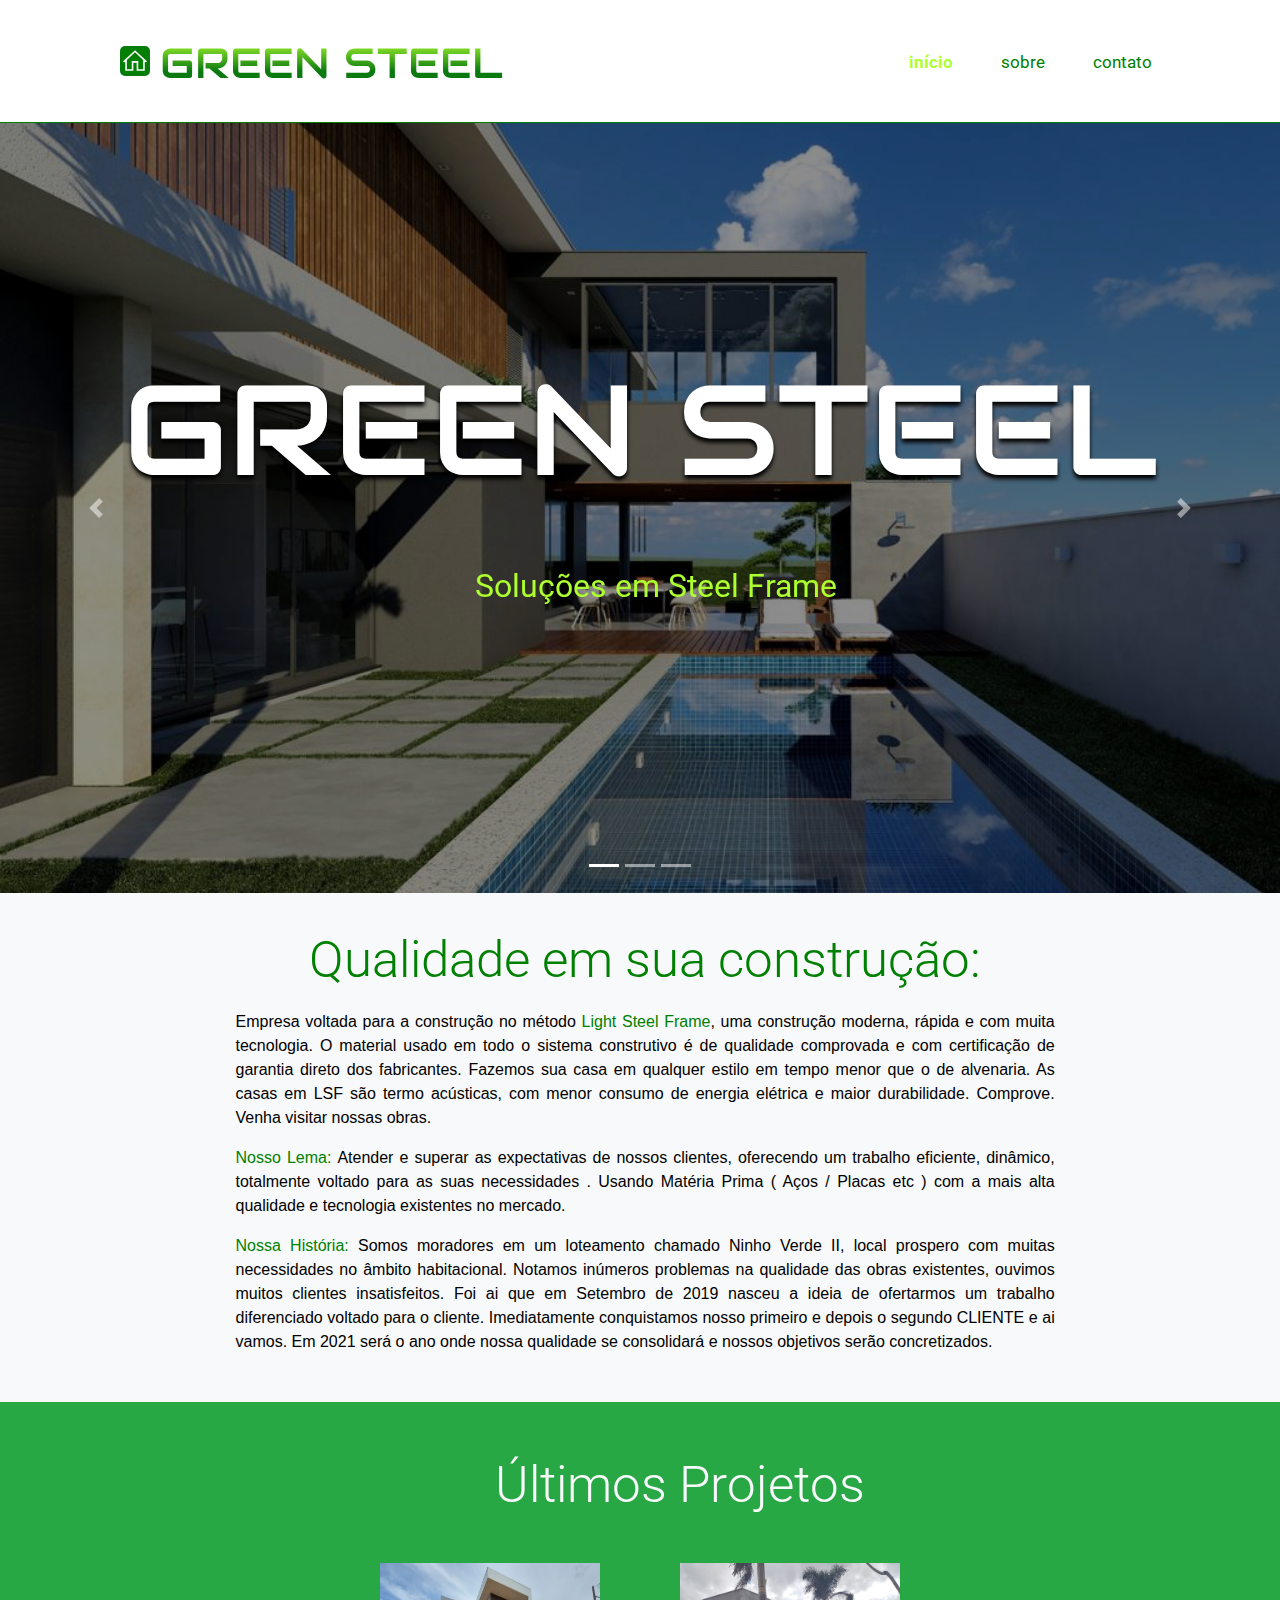
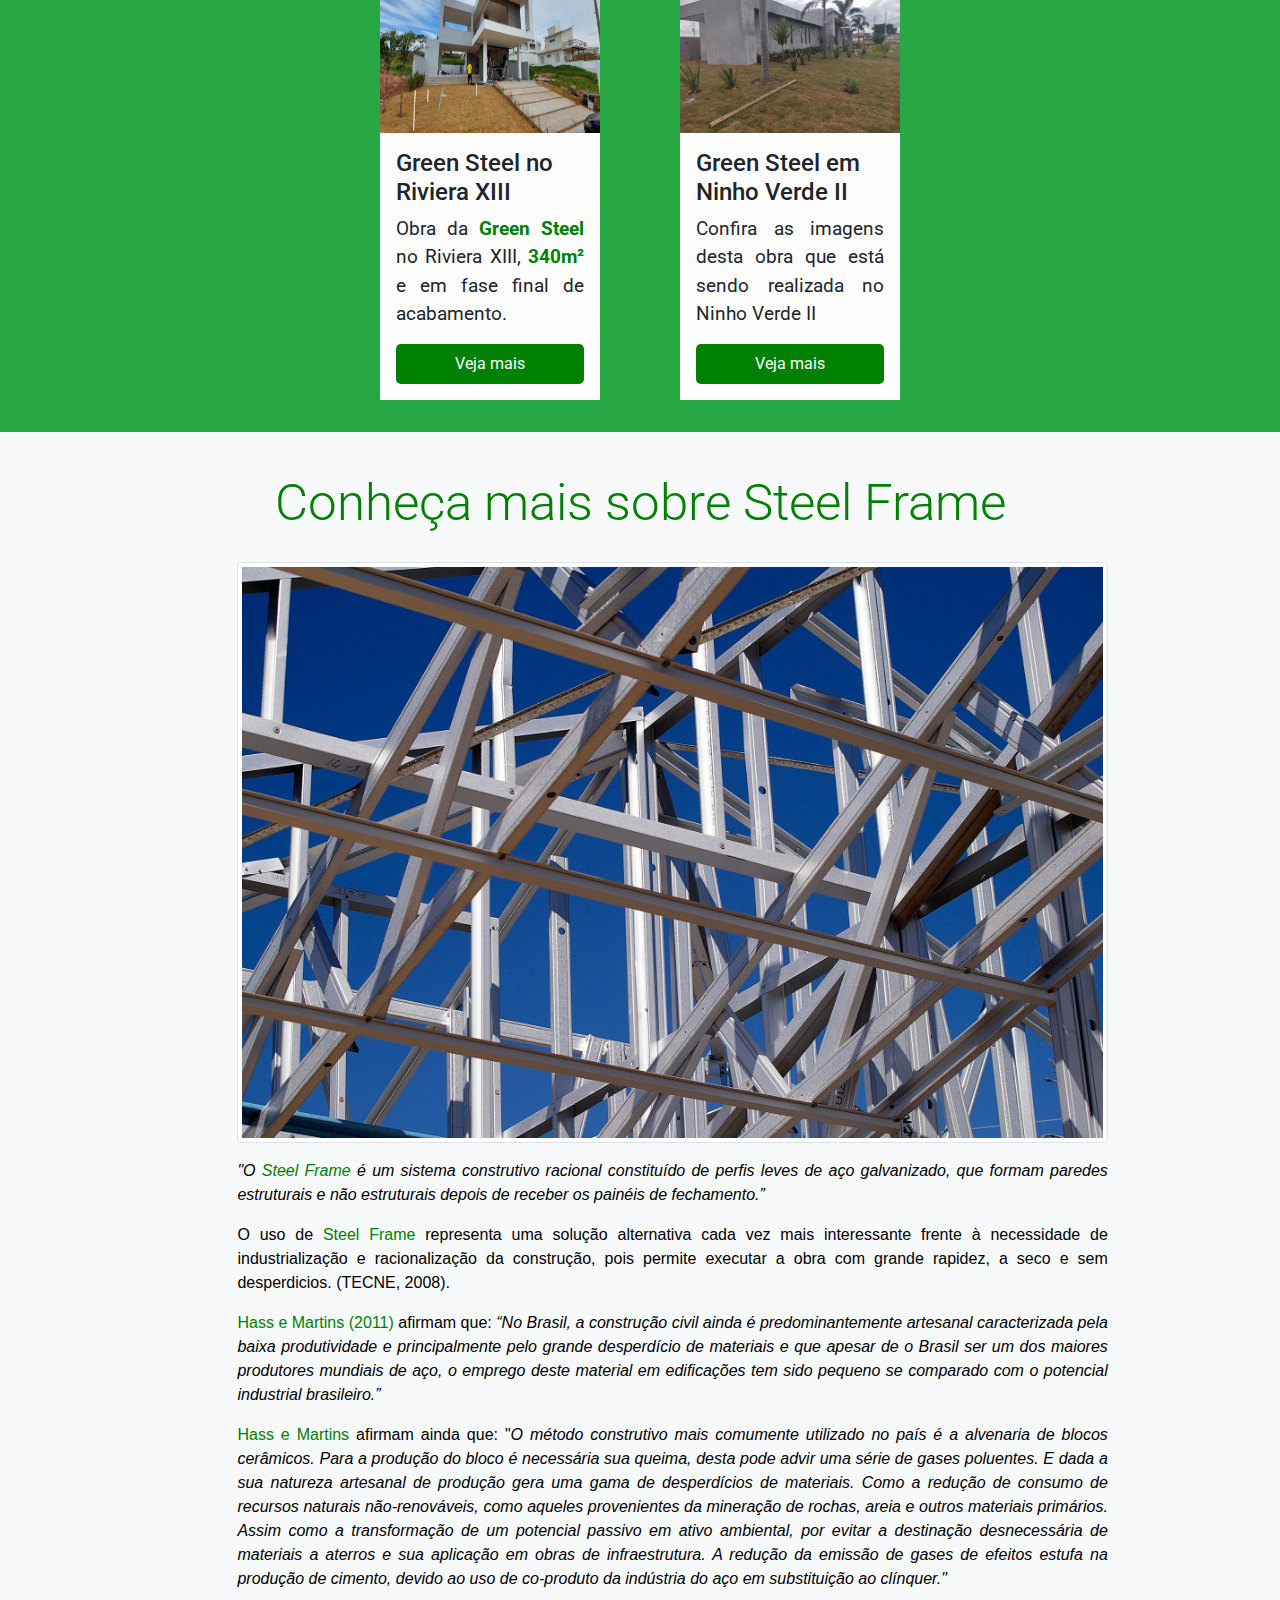
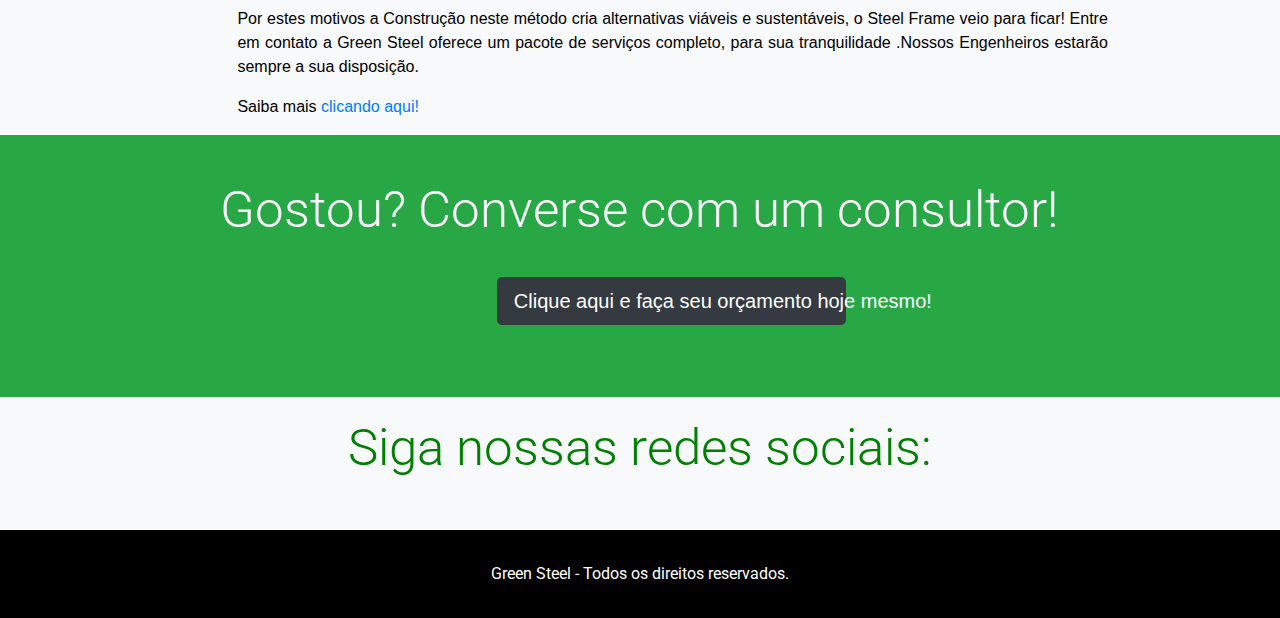
<file: index.html>
<!DOCTYPE html>
<html lang="pt-BR">

<head>
    <link rel="stylesheet" href="./assets/css/bootstrap.css">
    <link rel="preconnect" href="https://fonts.googleapis.com">
    <link rel="preconnect" href="https://fonts.gstatic.com" crossorigin>
    <link href="https://fonts.googleapis.com/css2?family=Roboto:wght@100;400;700&display=swap" rel="stylesheet">
    <link rel="preconnect" href="https://fonts.googleapis.com">
    <link rel="preconnect" href="https://fonts.gstatic.com" crossorigin>
    <link href="https://fonts.googleapis.com/css2?family=Audiowide&display=swap" rel="stylesheet">
    <meta charset="UTF-8" />
    <meta name="viewport" content="width=device-width, initial-scale=1.0" />
    <meta http-equiv="X-UA-Compatible" content="ie=edge" />
    <title>Green Steel - Soluções em Steel Frame.</title>
    <link href="./assets/css/normalize.css" rel="stylesheet" />
    <link href="./assets/css/reset.css" rel="stylesheet" />
    <link href="./assets/css/cabecalho.css" rel="stylesheet" />
    <link href="./assets/css/menu/menu-item.css" rel="stylesheet" />
    <link href="./assets/css/menu/menu-link.css" rel="stylesheet" />
    <link href="./assets/css/menu/menu-lista.css" rel="stylesheet" />
    <link href="./assets/css/banner/banner.css" rel="stylesheet" />
    <link href="./assets/css/banner/banner-imagem.css" rel="stylesheet" />
    <link href="./assets/css/banner/banner-titulo.css" rel="stylesheet" />
    <link href="./assets/css/banner/banner-subtitulo.css" rel="stylesheet" />
    <link rel="stylesheet" href="./assets/css/banner/banner-textos.css">
    <link href="./assets/css/sobre/sobre-descricao.css" rel="stylesheet" />
    <link href="./assets/css/sobre/sobre-titulo.css" rel="stylesheet" />
    <link href="./assets/css/sobre/sobre.css" rel="stylesheet" />
    <link href="./assets/css/sobre/sobre-botao.css" rel="stylesheet" />
    <link href="./assets/css/planos/planos-botao.css" rel="stylesheet" />
    <link href="./assets/css/planos/planos-conteudo.css" rel="stylesheet" />
    <link href="./assets/css/planos/planos-descricao.css" rel="stylesheet" />
    <link href="./assets/css/planos/planos-imagem.css" rel="stylesheet" />
    <link href="./assets/css/planos/planos-titulo.css" rel="stylesheet" />
    <link href="./assets/css/planos/planos.css" rel="stylesheet" />
    <link href="./assets/css/planos/plano.css" rel="stylesheet" />
    <link href="./assets/css/quemSomos/quemSomos-descricao.css" rel="stylesheet" />
    <link href="./assets/css/quemSomos/quemSomos-titulo.css" rel="stylesheet" />
    <link href="./assets/css/quemSomos/quemSomos.css" rel="stylesheet" />
    <link href="./assets/css/pessoa/pessoa.css" rel="stylesheet" />
    <link href="./assets/css/pessoa/pessoa-descricao.css" rel="stylesheet" />
    <link href="./assets/css/pessoa/pessoa-imagem.css" rel="stylesheet" />
    <link href="./assets/css/pessoa/pessoa-nome.css" rel="stylesheet" />
    <link href="./assets/css/pessoa/pessoa-funcao.css" rel="stylesheet" />
    <link href="./assets/css/pessoa/pessoas.css" rel="stylesheet" />
    <link href="./assets/css/rodape.css" rel="stylesheet" />
    <link href="./assets/css/logo.css" rel="stylesheet" />
    <link rel="stylesheet" href="https://cdn.jsdelivr.net/npm/bootstrap@4.0.0/dist/css/bootstrap.min.css"
        integrity="sha384-Gn5384xqQ1aoWXA+058RXPxPg6fy4IWvTNh0E263XmFcJlSAwiGgFAW/dAiS6JXm" crossorigin="anonymous">


</head>

<body class="bg-light">
    <header class="cabecalho">
        <h1 class="logo"><a href="index.html"><img src="./assets/img/home-icon.svg" class="icone-logo">Green Steel</h1>
        </a>
        <nav class="menu">
            <ul class="menu__lista">
                <li class="menu__item"><a class="menu__link ativo" href="#">Início</a></li>
                <li class="menu__item"><a class="menu__link" href="/historia.html">Sobre</a></li>
                <li class="menu__item"><a class="menu__link" href="/contato.html">Contato</a></li>
            </ul>
        </nav>
    </header>
    <section class="banner">
        <div id="carousel-site" class="carousel slide" data-ride="carousel">
            <ol class="carousel-indicators">
                <li data-target="#carousel-site" data-slide-to="0" class="active"></li>
                <li data-target="#carousel-site" data-slide-to="1"></li>
                <li data-target="#carousel-site" data-slide-to="2"></li>
            </ol>
            <div class="carousel-inner">
                <div class="carousel-item active"><a href="./obra-riviera.html">
                        <img class="d-block banner__imagem" src="./assets/img/banner.jpeg"
                            alt="Green Steel Banner 1"></a>
                </div>
                <div class="carousel-item">
                    <img class="d-block banner__imagem" src="./assets/img/banner2.jpg" alt="Green Steel Banner 2">
                </div>
                <div class="carousel-item">
                    <img class="d-block banner__imagem" src="./assets/img/banner3.jpeg" alt="Green Steel Banner 3">
                </div>
            </div>
        </div>
        <a class="carousel-control-prev" href="#carousel-site" role="button" data-slide="prev">
            <span class="carousel-control-prev-icon" aria-hidden="true"></span>
            <span class="sr-only">Previous</span>
        </a>
        <a class="carousel-control-next" href="#carousel-site" role="button" data-slide="next">
            <span class="carousel-control-next-icon" aria-hidden="true"></span>
            <span class="sr-only">Next</span>
        </a>
        <dir class="banner__textos d-none d-md-block">
            <h2 class="banner__titulo">Green Steel</h2>
            <p class="banner__subtitulo">Soluções em Steel Frame</p>
        </dir>
    </section>
    <section class="sobre">
        <div class="sobre__descricao">
            <h1 class="sobre__titulo">Qualidade em sua construção:</h1>
            <p>Empresa voltada para a construção no método <strong>Light Steel Frame</strong>, uma construção
                moderna, rápida e com muita tecnologia. O material usado em todo o sistema construtivo é de qualidade
                comprovada e com certificação de garantia direto dos fabricantes. Fazemos sua casa em qualquer estilo em
                tempo menor que o de alvenaria. As casas em LSF são termo acústicas, com menor consumo de energia
                elétrica e
                maior durabilidade. Comprove. Venha visitar nossas obras.</span></p>

            <p><strong>Nosso Lema: </strong>Atender e superar as expectativas de nossos clientes, oferecendo um trabalho
                eficiente,
                dinâmico, totalmente voltado para as suas necessidades . Usando Matéria Prima ( Aços / Placas etc ) com
                a
                mais alta qualidade e tecnologia existentes no mercado.</p>

            <p><strong>Nossa História:</strong> Somos moradores em um loteamento chamado Ninho Verde II, local prospero
                com muitas
                necessidades no âmbito habitacional. Notamos inúmeros problemas na qualidade das obras existentes,
                ouvimos
                muitos clientes insatisfeitos. Foi ai que em Setembro de 2019 nasceu a ideia de ofertarmos um trabalho
                diferenciado voltado para o cliente. Imediatamente conquistamos nosso primeiro e depois o segundo
                CLIENTE e
                ai vamos. Em 2021 será o ano onde nossa qualidade se consolidará e nossos objetivos serão concretizados.
            </p>
        </div>
    </section>
    <section class="plano bg-success">
        <h1 class="sobre__titulo text-light mb-5">Últimos Projetos</h1>
        <div class="planos">
            <div class="planos__imagem">
                <img src="./assets/img/banner3.jpeg" alt="" class="noticias__imagens">
            </div>
            <div class="planos__conteudo">
                <h4 class="planos_titulo">Green Steel no Riviera XIII</h4>
                <p class="planos__descricao">Obra da <strong>Green Steel</strong> no Riviera XIII,
                    <strong>340m²</strong> e em fase final de acabamento.
                </p>
                <a href="/obra-riviera.html"><button class="planos__botao">Veja mais</button></a>
            </div>
        </div>
        <div class="planos">
            <div class="planos__imagem">
                <img src="./assets/img/banner4.jpeg" alt="" class="noticias__imagens">
            </div>
            <div class="planos__conteudo">
                <h4 class="planos_titulo">Green Steel em Ninho Verde II</h4>
                <p class="planos__descricao">Confira as imagens desta obra que está sendo realizada no Ninho Verde II
                </p>
                <button class="planos__botao">Veja mais</button>
            </div>
        </div>
    </section>
    <section class="quem-somos mt-3">
        <h1 class="sobre__titulo mt-4">Conheça mais sobre Steel Frame</h1>
        <div class="sobre__descricao mt-2">
            <img src="./assets/img/banner5.jpg" class="mb-3 rounded img-thumbnail w-auto mx-auto d-block" alt="">
            <p class="font-italic">"O <strong>Steel Frame</strong> é um sistema construtivo racional constituído de
                perfis leves de aço galvanizado, que
                formam
                paredes estruturais e não estruturais
                depois de receber os painéis de fechamento.”</p>

            <p>O uso de <strong>Steel Frame</strong> representa uma solução alternativa cada vez mais interessante
                frente à necessidade
                de
                industrialização e racionalização da construção, pois permite executar a obra com grande rapidez, a seco
                e
                sem desperdicios.
                (TECNE, 2008).
            <p><strong>Hass e Martins (2011)</strong> afirmam que: <span class="font-italic">“No Brasil, a construção
                    civil ainda é
                    predominantemente
                    artesanal caracterizada pela
                    baixa produtividade e principalmente pelo grande desperdício de materiais e que apesar de o Brasil
                    ser
                    um
                    dos maiores produtores mundiais de aço,
                    o emprego deste material em edificações tem sido pequeno se comparado com o potencial industrial
                    brasileiro.”</span>

            <p><strong>Hass e Martins</strong> afirmam ainda que: "<span class="font-italic">O método construtivo mais
                    comumente
                    utilizado no país é a alvenaria de blocos cerâmicos. Para a produção
                    do
                    bloco é necessária sua queima, desta pode advir uma série de gases poluentes. E dada a sua natureza
                    artesanal de produção gera uma gama de desperdícios de materiais. Como a redução de consumo de
                    recursos
                    naturais não-renováveis, como aqueles provenientes da mineração de rochas, areia e outros materiais
                    primários. Assim como a transformação de um potencial passivo em ativo ambiental, por evitar a
                    destinação
                    desnecessária de materiais a aterros e sua aplicação em obras de infraestrutura. A redução da
                    emissão de
                    gases de efeitos estufa na produção de cimento, devido ao uso de co-produto da indústria do aço em
                    substituição ao clínquer."</span></p>

            <p>Por estes motivos a Construção neste método cria alternativas
                viáveis e sustentáveis, o Steel Frame veio para ficar! Entre em contato a Green Steel oferece um pacote
                de
                serviços completo, para sua tranquilidade .Nossos Engenheiros estarão sempre a sua disposição.
            </p>
            <p>Saiba mais <a
                    href="http://repositorio.roca.utfpr.edu.br/jspui/bitstream/1/361/1/CT_EPC_2011_2_14.PDF">clicando
                    aqui!</a></p>
        </div>
    </section>
    <div class="p-4 bg-success">
        <section class="quem-somos ">
            <h1 class="text-center sobre__titulo text-light">Gostou? Converse com um consultor!</h1>

            <div class="sobre__descricao">
                <button class="btn btn-dark btn-lg d-grid gap-2 col-5 mx-auto mb-5 mt-3">Clique aqui e faça seu
                    orçamento hoje mesmo!</button>
                <p class="text-center"></p>
            </div>
        </section>
    </div>
    <section class="">
        <h1 class="sobre__titulo">Siga nossas redes sociais:</h1>
        <div class="fb-page p-3 d-flex justify-content-center" 
        data-href="https://www.facebook.com/Green-Steel-Construções-Inteligentes-112568433718023"
        data-width="650" 
        data-hide-cover="false"
        data-show-facepile="true"></div>
    </section>

    <div id="fb-root"></div>
<script async defer crossorigin="anonymous" src="https://connect.facebook.net/pt_BR/sdk.js#xfbml=1&version=v13.0" nonce="r0KtFd7c"></script>
    <script src="https://code.jquery.com/jquery-3.2.1.slim.min.js"
        integrity="sha384-KJ3o2DKtIkvYIK3UENzmM7KCkRr/rE9/Qpg6aAZGJwFDMVNA/GpGFF93hXpG5KkN"
        crossorigin="anonymous"></script>
    <script src="https://cdn.jsdelivr.net/npm/popper.js@1.12.9/dist/umd/popper.min.js"
        integrity="sha384-ApNbgh9B+Y1QKtv3Rn7W3mgPxhU9K/ScQsAP7hUibX39j7fakFPskvXusvfa0b4Q"
        crossorigin="anonymous"></script>
    <script src="https://cdn.jsdelivr.net/npm/bootstrap@4.0.0/dist/js/bootstrap.min.js"
        integrity="sha384-JZR6Spejh4U02d8jOt6vLEHfe/JQGiRRSQQxSfFWpi1MquVdAyjUar5+76PVCmYl"
        crossorigin="anonymous"></script>
</body>
<footer class="rodape d-flex flex-column">
    Green Steel - Todos os direitos reservados.    
</footer>

</html>
</file>
<file: assets/css/cabecalho.css>
.cabecalho {
    align-items: center;
    background-color: #FFF;
    display: flex;
    justify-content: space-between;
    padding-left: 4rem;
    padding-right: 4rem;
    border-bottom: 1px solid green;
}


@media screen and (min-width: 0) {
    .cabecalho {
        padding: 0 1rem;
        justify-content: center;
    }
}

@media screen and (min-width: 768px) {
    .cabecalho {
        padding: 30px 120px 30px 120px;
        justify-content: space-between;
    }
}
</file>
<file: assets/css/menu/menu-item.css>
.menu__item {
    list-style: none;
}

.menu__item:last-child a {
    margin-right: 0;
}
</file>
<file: assets/css/menu/menu-link.css>
.menu__link {
    margin-right: 2rem;
    text-decoration: none;
    text-transform: lowercase;
    font-family: 'Roboto', sans-serif;
    color: green;
}


@media screen and (min-width: 0) {
    .menu__link {
        font-size: 14px;
        margin-right: 1rem;
        padding: 8px;
        border: 1px solid transparent;
    }

    .menu__link:hover {
        font-size: 14px;
        transition: 1s all;
        text-decoration: none;
        color: greenyellow;
    }

}


@media screen and (min-width: 768px) {
    .menu__link:hover {
        text-decoration: underline;
        color: greenyellow;
        font-size: 17px;
    }

    .menu__link {
        color: green;
        margin-right: 2rem;
        text-decoration: none;
        text-transform: lowercase;
        font-family: 'Roboto', sans-serif;
        font-size: 17px;
        border: 0px
    }
    
    .menu__link.ativo {
        color: greenyellow;
        font-weight: bold;
        text-decoration: none;
    }

}
</file>
<file: assets/css/menu/menu-lista.css>
.menu__lista {
    display: flex;
}


@media screen and (min-width: 0px) {
    .menu__lista {
        margin-top: 20px;
    }

}
</file>
<file: assets/css/banner/banner.css>
.banner {
    position: relative;
    background: black;
}
</file>
<file: assets/css/banner/banner-imagem.css>
.banner__imagem {
    height: calc(100vh - 370px);
    width: 100%;
    opacity: 20%;
}

.banner__container {
    background-color: black;
}

@media screen and (min-width: 0) {
    .banner__imagem {
        height: calc(100vh - 650px);
        opacity: 70%;
    }
}

@media screen and (min-width: 768px) {
    .banner__imagem {
        height: calc(100vh - 130px);
        opacity: 55%;
    }


}
</file>
<file: assets/css/banner/banner-titulo.css>
.banner__titulo {
    color: #FFFFFF;
    font-family: 'Audiowide', cursive;
    left: 50%;
    position: absolute;
    text-shadow: 0 4px 4px rgba(0, 0, 0, 1);
    top: 50%;
    text-align: center;
    transform: translate(-50%, -50%);
    width: 100%;
    font-weight: 400;
    text-transform: uppercase;
    text-align: center;
}

.titulo__profissionais {
    color: blueviolet;
    font-weight: bold;
}

@media screen and (min-width: 0) {
    .banner__titulo {
        font-size: 3.25rem;
        top: 40%;
    }

}

@media screen and (min-width: 1200px) {
    .banner__titulo {
        font-size: 8rem;
    }

}
</file>
<file: assets/css/banner/banner-subtitulo.css>
.banner__subtitulo {
    color: greenyellow;
    font-family: Roboto, sans-serif;
    left: 50%;
    position: absolute;
    top: 55%;
    text-align: center;
    transform: translate(-50%, -50%);
    width: 80%;
    font-size: 2rem;
    font-weight: 400;
    text-align: center;
}

@media (min-width: 0) {
    .banner__subtitulo {
        padding: 5rem 0 0 1rem;
        top: 50%;

    }
}

@media (min-width: 768px) {
    .banner__subtitulo {
        padding: 5rem 0 0 2rem;
        top: 55%;
    }
}
</file>
<file: assets/css/banner/banner-textos.css>
.banner__textos {
}
</file>
<file: assets/css/sobre/sobre-descricao.css>
.sobre__descricao {
    color: #000000;
    font-weight: 300;
    text-align: justify;
    font-family: Arial, Helvetica, sans-serif;
    margin: 0px 13%;
    width: 80%;
}

@media screen and (min-width: 0) {
    .sobre__descricao {

        font-size: 1rem;

    }
}

@media screen and (min-width: 768px) {
    .sobre__descricao {

        font-size: 1rem;

    }
}
</file>
<file: assets/css/sobre/sobre-titulo.css>
.sobre__titulo {
    color: green;
    font-family: Roboto, sans-serif;
    font-weight: 300;
    font-size: 2.8rem;
    width: 100%;
    margin-bottom: 20px;
    text-align: center;

}

@media screen and (min-width: 0) {
    .sobre__titulo {

        font-size: 1.5rem;
        margin-top: 20px;

    }
}

@media screen and (min-width: 768px) {
    .sobre__titulo {

        font-size: 3.20rem;

    }
}
</file>
<file: assets/css/sobre/sobre.css>
.sobre {
    display: flex;
    width: 80%;
    flex-flow: wrap column;
    margin: 0px 8%;
}

strong {
    color: green;
}

@media screen and (min-width: 0) {
    .sobre {

        flex-shrink: 1;

    }
}

@media screen and (min-width: 768px) {
    .sobre {
        padding-bottom: 2rem;
    }
}
</file>
<file: assets/css/sobre/sobre-botao.css>
.sobre__botao {
    color: #ffffff;
    background: blueviolet;
    border-radius: 5px;
    border-style: none;
    padding: 0.5rem;
    transition-duration: 2s;
    font-size: 2rem;
    font-weight: bold;
    padding: 25px;
    margin-top: 2%;
}

.sobre__botao:hover {
    background: rgb(61, 6, 112);
    cursor: pointer;
}
</file>
<file: assets/css/planos/planos-botao.css>
.planos__botao {
    color: #ffffff;
    background: green;
    border-radius: 5px;
    border-style: none;
    padding: 0.5rem;
    transition-duration: 2s;
    width: 100%;

}

.planos__botao:hover {
    background: greenyellow;
    color: black;
    cursor: pointer;

}
</file>
<file: assets/css/planos/planos-conteudo.css>
.planos__conteudo {
    padding: 1rem;
}
</file>
<file: assets/css/planos/planos-descricao.css>
.planos__descricao {
    font-size: 1.18rem;
    line-height: 1.5;
    text-align: justify;
}
</file>
<file: assets/css/planos/planos-imagem.css>
.planos__imagem {
    height: 170px;
}

.noticias__imagens {
    background-size: 100%;
    width: 100%;
    height: 100%;
}
</file>
<file: assets/css/planos/planos-titulo.css>
.planos__titulo {
    font-size: 1.43rem;
}
</file>
<file: assets/css/planos/planos.css>
.planos {
    background: #fdfdfd;
    display: flex;
    flex-direction: column;
    margin-bottom: 2rem;
    margin-right: 5rem;
    width: calc(25% - 5rem);
        
}

@media screen and (min-width: 0) {
    .planos {
        margin-right: 1rem;
        width: 100%;
    }
}

@media screen and (min-width: 768px) {
    .planos {
     margin-right: 2.5rem;
     width: calc(33.33% - 2.5rem);   
    }
}

@media screen and (min-width: 992px) {
    .planos {
        margin-right: 5rem;
        width: calc(25% - 5rem);
    }
}
</file>
<file: assets/css/planos/plano.css>
.plano {
    background: green;
    display: flex;
    flex-wrap: wrap;
    justify-content: center;

}

@media screen and (min-width: 0) {
    .plano {
        padding: 2rem 0 0 1rem;

    }
}

@media screen and (min-width: 768px) {
    .plano {
        padding: 2rem 0 0 2rem;
    }
}

@media screen and (min-width: 992px) {
    .plano {
        padding: 2rem 0 0 5rem;
    }
}
</file>
<file: assets/css/quemSomos/quemSomos-descricao.css>
.quem-somos__descricao {
    color: #595959;
    font-size: 1.75rem;
    font-weight: 100;
}
</file>
<file: assets/css/quemSomos/quemSomos-titulo.css>
.quem-somos__titulo {
    color: blueviolet;
    font-family: Roboto, sans-serif;
    font-size: 3.5rem;
    margin-top: 0;
    width: 100%;
    
}
</file>
<file: assets/css/quemSomos/quemSomos.css>
.quem-somos {
    display: flex;
    width: 85%;
    flex-flow: wrap column;
    margin: 0 7.5%;
}

.row a:hover {
    transition: .5s;
    opacity: 0.3;
}
</file>
<file: assets/css/pessoa/pessoa.css>
.pessoa {
    display: flex;
    flex-direction: column;
}

@media screen and (min-width: 0) {
    .pessoa {
        margin-bottom: 2rem;
    }
}

@media screen and (min-width: 768px) {
    .pessoa {
        margin-bottom: 0rem;
    }
}
</file>
<file: assets/css/pessoa/pessoa-descricao.css>
.pessoa__descricao {

}
</file>
<file: assets/css/pessoa/pessoa-imagem.css>
.pessoa__imagem {
    background: rgb(57, 6, 240);
    background-repeat: no-repeat;
    background-size: cover;
    background-position: center;
    border-radius: 100%;
    height: 300px;
    margin: 0 auto;
    width: 300px;
}

.pessoa__imagem--bruno {
    background-image: url('../../img/pessoas/bruno.jpg');
}
</file>
<file: assets/css/pessoa/pessoa-nome.css>
.pessoa__nome {
    color: rgb(138, 43, 226);
    font-family: Roboto, sans-serif;
    font-size: 2rem;
    margin: 1rem 0;
    font-weight: bold;
}
</file>
<file: assets/css/pessoa/pessoa-funcao.css>
.pessoa__funcao {
    color: #595959;
    font-size: 1.5rem;
    font-weight: 100;
    text-transform: lowercase;
}
</file>
<file: assets/css/pessoa/pessoas.css>
.pessoas {
    display: flex;
    justify-content: space-around;
    padding-top: 3rem;

}


@media screen and (min-width: 0) {
    .pessoas {
        flex-direction: column;
    }
}

@media screen and (min-width: 768px) {
    .pessoas {
        flex-direction: row;
    }
}
</file>
<file: assets/css/rodape.css>
.rodape {
    background-color: #000000;
    color: #FFFFFF;
    padding: 2rem 5rem;

}

@media (min-width: 0px) {
    .rodape {
        text-align: center;

    }
}

@media (min-width: 768px) {
    .rodape {
        text-align: center;

    }
}
</file>
<file: assets/css/logo.css>
.logo {
    background: -webkit-linear-gradient(90deg, #097910 35%, #adff2f 100%);
    -webkit-background-clip: text;
    -webkit-text-fill-color: transparent;
    text-transform: uppercase;
    font-family: 'Audiowide', cursive;
}

.icone-logo {
    width: 50px;
    margin-right: 10px;
    margin-bottom: 12px;
    border: 2px solid #097910;
    border-radius: 5px;
    background-color: green;    
}

@media screen and (min-width: 0) {
    .logo {
        /* display: none; */
        font-size: 9px;
        margin-right: 30px;
        justify-content: center;
        margin-bottom: -6px;
    }

    .icone-logo {
        width: 30px;
    }

}

@media screen and (min-width: 768px) {
    .logo {
        font-size: 2.6rem;
        display: block;
    }

}
</file>
